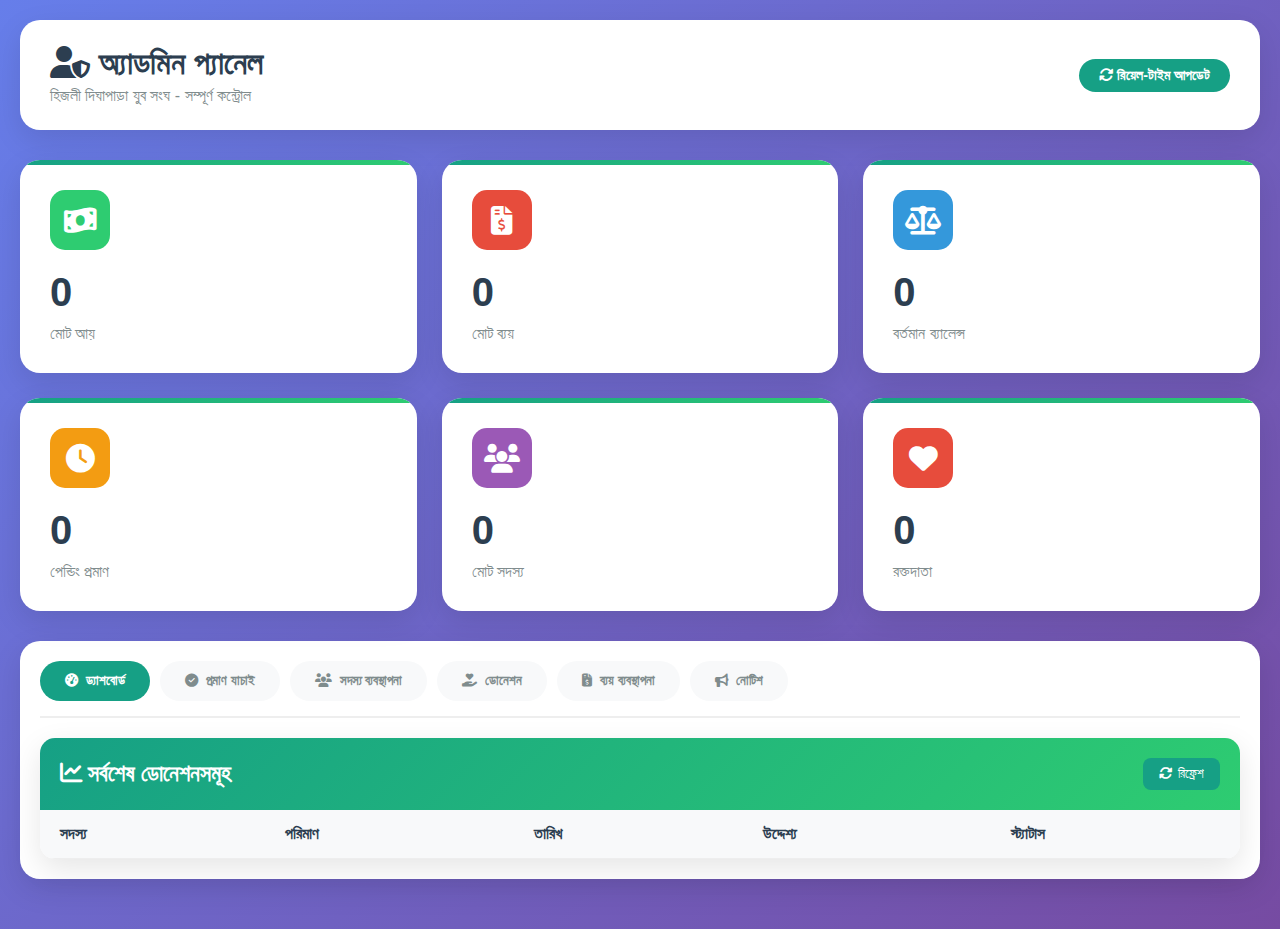
<file: admin.html>
<!DOCTYPE html>
<html lang="bn">
<head>
    <meta charset="UTF-8">
    <meta name="viewport" content="width=device-width, initial-scale=1.0">
    <title>অ্যাডমিন প্যানেল - হিজলী দিঘাপাড়া যুব সংঘ</title>
    <link rel="stylesheet" href="https://cdnjs.cloudflare.com/ajax/libs/font-awesome/6.1.1/css/all.min.css">
    <link rel="stylesheet" href="https://cdn.jsdelivr.net/npm/animate.css@4.1.1/animate.min.css">
    <style>
        :root {
            --primary: #16a085;
            --secondary: #2ecc71;
            --danger: #e74c3c;
            --warning: #f39c12;
            --info: #3498db;
            --dark: #2c3e50;
            --light: #ecf0f1;
            --card-shadow: 0 10px 30px rgba(0,0,0,0.1);
            --transition: all 0.3s ease;
        }
        
        * {
            box-sizing: border-box;
            margin: 0;
            padding: 0;
        }
        
        body {
            font-family: 'Hind Siliguri', sans-serif;
            background: linear-gradient(135deg, #667eea 0%, #764ba2 100%);
            min-height: 100vh;
            padding: 20px;
        }
        
        .admin-container {
            max-width: 1400px;
            margin: 0 auto;
        }
        
        /* Header */
        .admin-header {
            background: white;
            border-radius: 20px;
            padding: 25px 30px;
            margin-bottom: 30px;
            display: flex;
            justify-content: space-between;
            align-items: center;
            box-shadow: var(--card-shadow);
            animation: fadeInDown 0.8s ease;
        }
        
        .logo-section h1 {
            color: var(--dark);
            font-size: 2rem;
            margin-bottom: 5px;
        }
        
        .logo-section p {
            color: #7f8c8d;
        }
        
        .stats-badge {
            background: var(--primary);
            color: white;
            padding: 8px 20px;
            border-radius: 50px;
            font-weight: 600;
            font-size: 0.9rem;
        }
        
        /* Dashboard Grid */
        .dashboard-grid {
            display: grid;
            grid-template-columns: repeat(auto-fit, minmax(300px, 1fr));
            gap: 25px;
            margin-bottom: 30px;
        }
        
        .stat-card {
            background: white;
            border-radius: 20px;
            padding: 30px;
            box-shadow: var(--card-shadow);
            transition: var(--transition);
            cursor: pointer;
            position: relative;
            overflow: hidden;
        }
        
        .stat-card:hover {
            transform: translateY(-10px);
            box-shadow: 0 20px 40px rgba(0,0,0,0.15);
        }
        
        .stat-card::before {
            content: '';
            position: absolute;
            top: 0;
            left: 0;
            width: 100%;
            height: 5px;
            background: linear-gradient(90deg, var(--primary), var(--secondary));
        }
        
        .stat-icon {
            width: 60px;
            height: 60px;
            border-radius: 15px;
            display: flex;
            align-items: center;
            justify-content: center;
            font-size: 1.8rem;
            color: white;
            margin-bottom: 20px;
        }
        
        .stat-content h3 {
            font-size: 2.5rem;
            color: var(--dark);
            margin-bottom: 10px;
        }
        
        .stat-content p {
            color: #7f8c8d;
            font-size: 1rem;
        }
        
        /* Color themes for cards */
        .income-card .stat-icon { background: var(--secondary); }
        .expense-card .stat-icon { background: var(--danger); }
        .balance-card .stat-icon { background: var(--info); }
        .pending-card .stat-icon { background: var(--warning); }
        .members-card .stat-icon { background: #9b59b6; }
        .donors-card .stat-icon { background: #e74c3c; }
        
        /* Tabs Navigation */
        .admin-tabs {
            background: white;
            border-radius: 20px;
            padding: 20px;
            margin-bottom: 30px;
            box-shadow: var(--card-shadow);
        }
        
        .tab-nav {
            display: flex;
            gap: 10px;
            flex-wrap: wrap;
            border-bottom: 2px solid #eee;
            padding-bottom: 15px;
            margin-bottom: 20px;
        }
        
        .tab-btn {
            padding: 12px 25px;
            background: #f8f9fa;
            border: none;
            border-radius: 50px;
            font-family: 'Hind Siliguri', sans-serif;
            font-weight: 600;
            color: #7f8c8d;
            cursor: pointer;
            transition: var(--transition);
            display: flex;
            align-items: center;
            gap: 8px;
        }
        
        .tab-btn:hover {
            background: #e9ecef;
        }
        
        .tab-btn.active {
            background: var(--primary);
            color: white;
        }
        
        .tab-content {
            display: none;
        }
        
        .tab-content.active {
            display: block;
            animation: fadeIn 0.5s ease;
        }
        
        /* Tables */
        .data-table {
            width: 100%;
            background: white;
            border-radius: 15px;
            overflow: hidden;
            box-shadow: var(--card-shadow);
        }
        
        .table-header {
            background: linear-gradient(135deg, var(--primary), var(--secondary));
            color: white;
            padding: 20px;
            font-size: 1.2rem;
            display: flex;
            justify-content: space-between;
            align-items: center;
        }
        
        .table-container {
            overflow-x: auto;
        }
        
        table {
            width: 100%;
            border-collapse: collapse;
        }
        
        th, td {
            padding: 15px 20px;
            text-align: left;
            border-bottom: 1px solid #eee;
        }
        
        th {
            background: #f8f9fa;
            font-weight: 600;
            color: var(--dark);
        }
        
        tr:hover {
            background: #f8f9fa;
        }
        
        /* Action Buttons */
        .action-btns {
            display: flex;
            gap: 8px;
        }
        
        .btn {
            padding: 8px 16px;
            border: none;
            border-radius: 8px;
            font-family: 'Hind Siliguri', sans-serif;
            font-weight: 500;
            cursor: pointer;
            transition: var(--transition);
            display: inline-flex;
            align-items: center;
            gap: 6px;
        }
        
        .btn-sm {
            padding: 6px 12px;
            font-size: 0.85rem;
        }
        
        .btn-primary { background: var(--primary); color: white; }
        .btn-success { background: var(--secondary); color: white; }
        .btn-warning { background: var(--warning); color: white; }
        .btn-danger { background: var(--danger); color: white; }
        .btn-info { background: var(--info); color: white; }
        
        .btn:hover {
            opacity: 0.9;
            transform: translateY(-2px);
        }
        
        /* Modal */
        .modal {
            display: none;
            position: fixed;
            top: 0;
            left: 0;
            width: 100%;
            height: 100%;
            background: rgba(0,0,0,0.7);
            z-index: 1000;
            align-items: center;
            justify-content: center;
            animation: fadeIn 0.3s ease;
        }
        
        .modal-content {
            background: white;
            border-radius: 20px;
            width: 90%;
            max-width: 600px;
            max-height: 90vh;
            overflow-y: auto;
            animation: slideInUp 0.3s ease;
        }
        
        .modal-header {
            padding: 25px 30px;
            border-bottom: 1px solid #eee;
            display: flex;
            justify-content: space-between;
            align-items: center;
        }
        
        .modal-body {
            padding: 30px;
        }
        
        .close-btn {
            background: none;
            border: none;
            font-size: 1.5rem;
            color: #7f8c8d;
            cursor: pointer;
        }
        
        /* Form Styles */
        .form-group {
            margin-bottom: 20px;
        }
        
        .form-group label {
            display: block;
            margin-bottom: 8px;
            font-weight: 500;
            color: var(--dark);
        }
        
        .form-control {
            width: 100%;
            padding: 12px 20px;
            border: 2px solid #e0e0e0;
            border-radius: 10px;
            font-family: 'Hind Siliguri', sans-serif;
            font-size: 1rem;
            transition: var(--transition);
        }
        
        .form-control:focus {
            outline: none;
            border-color: var(--primary);
            box-shadow: 0 0 0 3px rgba(22, 160, 133, 0.1);
        }
        
        /* Responsive */
        @media (max-width: 768px) {
            .dashboard-grid {
                grid-template-columns: 1fr;
            }
            
            .admin-header {
                flex-direction: column;
                gap: 15px;
                text-align: center;
            }
            
            .tab-nav {
                justify-content: center;
            }
            
            .table-container {
                margin: 0 -20px;
                padding: 0 20px;
            }
        }
        
        /* Animations */
        @keyframes fadeInDown {
            from {
                opacity: 0;
                transform: translateY(-20px);
            }
            to {
                opacity: 1;
                transform: translateY(0);
            }
        }
        
        @keyframes fadeIn {
            from { opacity: 0; }
            to { opacity: 1; }
        }
        
        @keyframes slideInUp {
            from {
                opacity: 0;
                transform: translateY(50px);
            }
            to {
                opacity: 1;
                transform: translateY(0);
            }
        }
        
        /* Status Badges */
        .status-badge {
            padding: 6px 15px;
            border-radius: 50px;
            font-size: 0.85rem;
            font-weight: 500;
        }
        
        .status-pending { background: #fff3cd; color: #856404; }
        .status-approved { background: #d4edda; color: #155724; }
        .status-rejected { background: #f8d7da; color: #721c24; }
    </style>
</head>
<body>
    <div class="admin-container">
        <!-- Header -->
        <header class="admin-header animate__animated animate__fadeInDown">
            <div class="logo-section">
                <h1><i class="fas fa-user-shield"></i> অ্যাডমিন প্যানেল</h1>
                <p>হিজলী দিঘাপাড়া যুব সংঘ - সম্পূর্ণ কন্ট্রোল</p>
            </div>
            <div class="stats-badge">
                <i class="fas fa-sync-alt"></i> রিয়েল-টাইম আপডেট
            </div>
        </header>
        
        <!-- Dashboard Stats -->
        <div class="dashboard-grid">
            <div class="stat-card income-card animate__animated animate__fadeInUp" style="animation-delay: 0.1s">
                <div class="stat-icon"><i class="fas fa-money-bill-wave"></i></div>
                <div class="stat-content">
                    <h3 id="totalIncome">0</h3>
                    <p>মোট আয়</p>
                </div>
            </div>
            
            <div class="stat-card expense-card animate__animated animate__fadeInUp" style="animation-delay: 0.2s">
                <div class="stat-icon"><i class="fas fa-file-invoice-dollar"></i></div>
                <div class="stat-content">
                    <h3 id="totalExpense">0</h3>
                    <p>মোট ব্যয়</p>
                </div>
            </div>
            
            <div class="stat-card balance-card animate__animated animate__fadeInUp" style="animation-delay: 0.3s">
                <div class="stat-icon"><i class="fas fa-balance-scale"></i></div>
                <div class="stat-content">
                    <h3 id="currentBalance">0</h3>
                    <p>বর্তমান ব্যালেন্স</p>
                </div>
            </div>
            
            <div class="stat-card pending-card animate__animated animate__fadeInUp" style="animation-delay: 0.4s">
                <div class="stat-icon"><i class="fas fa-clock"></i></div>
                <div class="stat-content">
                    <h3 id="pendingProofs">0</h3>
                    <p>পেন্ডিং প্রমাণ</p>
                </div>
            </div>
            
            <div class="stat-card members-card animate__animated animate__fadeInUp" style="animation-delay: 0.5s">
                <div class="stat-icon"><i class="fas fa-users"></i></div>
                <div class="stat-content">
                    <h3 id="totalMembers">0</h3>
                    <p>মোট সদস্য</p>
                </div>
            </div>
            
            <div class="stat-card donors-card animate__animated animate__fadeInUp" style="animation-delay: 0.6s">
                <div class="stat-icon"><i class="fas fa-heart"></i></div>
                <div class="stat-content">
                    <h3 id="activeDonors">0</h3>
                    <p>রক্তদাতা</p>
                </div>
            </div>
        </div>
        
        <!-- Tabs Navigation -->
        <div class="admin-tabs">
            <nav class="tab-nav">
                <button class="tab-btn active" data-tab="dashboard">
                    <i class="fas fa-tachometer-alt"></i> ড্যাশবোর্ড
                </button>
                <button class="tab-btn" data-tab="proofs">
                    <i class="fas fa-check-circle"></i> প্রমাণ যাচাই
                </button>
                <button class="tab-btn" data-tab="members">
                    <i class="fas fa-users"></i> সদস্য ব্যবস্থাপনা
                </button>
                <button class="tab-btn" data-tab="donations">
                    <i class="fas fa-hand-holding-heart"></i> ডোনেশন
                </button>
                <button class="tab-btn" data-tab="expenses">
                    <i class="fas fa-file-invoice-dollar"></i> ব্যয় ব্যবস্থাপনা
                </button>
                <button class="tab-btn" data-tab="notices">
                    <i class="fas fa-bullhorn"></i> নোটিশ
                </button>
            </nav>
            
            <!-- Dashboard Tab -->
            <div id="dashboard" class="tab-content active">
                <div class="data-table">
                    <div class="table-header">
                        <h3><i class="fas fa-chart-line"></i> সর্বশেষ ডোনেশনসমূহ</h3>
                        <button class="btn btn-primary" onclick="refreshData()">
                            <i class="fas fa-sync-alt"></i> রিফ্রেশ
                        </button>
                    </div>
                    <div class="table-container">
                        <table>
                            <thead>
                                <tr>
                                    <th>সদস্য</th>
                                    <th>পরিমাণ</th>
                                    <th>তারিখ</th>
                                    <th>উদ্দেশ্য</th>
                                    <th>স্ট্যাটাস</th>
                                </tr>
                            </thead>
                            <tbody id="latestDonations">
                                <!-- Dynamically loaded -->
                            </tbody>
                        </table>
                    </div>
                </div>
            </div>
            
            <!-- Proofs Tab -->
            <div id="proofs" class="tab-content">
                <div class="data-table">
                    <div class="table-header">
                        <h3><i class="fas fa-check-circle"></i> পেন্ডিং প্রমাণ যাচাই</h3>
                        <button class="btn btn-success" onclick="verifyAll()">
                            <i class="fas fa-check-double"></i> সবগুলো যাচাই
                        </button>
                    </div>
                    <div class="table-container">
                        <table>
                            <thead>
                                <tr>
                                    <th>সদস্য</th>
                                    <th>পরিমাণ</th>
                                    <th>মাধ্যম</th>
                                    <th>ট্রাঙ্কশন আইডি</th>
                                    <th>প্রমাণ</th>
                                    <th>অ্যাকশন</th>
                                </tr>
                            </thead>
                            <tbody id="proofsTable">
                                <!-- Dynamically loaded -->
                            </tbody>
                        </table>
                    </div>
                </div>
            </div>
            
            <!-- Members Tab -->
            <div id="members" class="tab-content">
                <div class="data-table">
                    <div class="table-header">
                        <h3><i class="fas fa-users"></i> সদস্য তালিকা</h3>
                        <button class="btn btn-primary" onclick="openAddMemberModal()">
                            <i class="fas fa-user-plus"></i> নতুন সদস্য
                        </button>
                    </div>
                    <div class="table-container">
                        <table>
                            <thead>
                                <tr>
                                    <th>ছবি</th>
                                    <th>নাম</th>
                                    <th>ফোন</th>
                                    <th>রক্তের গ্রুপ</th>
                                    <th>অবস্থান</th>
                                    <th>ধরণ</th>
                                    <th>অ্যাকশন</th>
                                </tr>
                            </thead>
                            <tbody id="membersTable">
                                <!-- Dynamically loaded -->
                            </tbody>
                        </table>
                    </div>
                </div>
            </div>
            
            <!-- Donations Tab -->
            <div id="donations" class="tab-content">
                <div class="data-table">
                    <div class="table-header">
                        <h3><i class="fas fa-hand-holding-heart"></i> মোট ডোনেশন</h3>
                        <button class="btn btn-info" onclick="exportDonations()">
                            <i class="fas fa-download"></i> এক্সপোর্ট
                        </button>
                    </div>
                    <div class="table-container">
                        <table>
                            <thead>
                                <tr>
                                    <th>সদস্য</th>
                                    <th>পরিমাণ</th>
                                    <th>তারিখ</th>
                                    <th>উদ্দেশ্য</th>
                                    <th>অ্যাকশন</th>
                                </tr>
                            </thead>
                            <tbody id="donationsTable">
                                <!-- Dynamically loaded -->
                            </tbody>
                        </table>
                    </div>
                </div>
            </div>
            
            <!-- Expenses Tab -->
            <div id="expenses" class="tab-content">
                <div class="data-table">
                    <div class="table-header">
                        <h3><i class="fas fa-file-invoice-dollar"></i> ব্যয় তালিকা</h3>
                        <button class="btn btn-warning" onclick="openAddExpenseModal()">
                            <i class="fas fa-plus-circle"></i> নতুন ব্যয়
                        </button>
                    </div>
                    <div class="table-container">
                        <table>
                            <thead>
                                <tr>
                                    <th>খাত</th>
                                    <th>পরিমাণ</th>
                                    <th>তারিখ</th>
                                    <th>বিবরণ</th>
                                    <th>অ্যাকশন</th>
                                </tr>
                            </thead>
                            <tbody id="expensesTable">
                                <!-- Dynamically loaded -->
                            </tbody>
                        </table>
                    </div>
                </div>
            </div>
            
            <!-- Notices Tab -->
            <div id="notices" class="tab-content">
                <div class="data-table">
                    <div class="table-header">
                        <h3><i class="fas fa-bullhorn"></i> নোটিশ ব্যবস্থাপনা</h3>
                        <button class="btn btn-success" onclick="openAddNoticeModal()">
                            <i class="fas fa-plus"></i> নতুন নোটিশ
                        </button>
                    </div>
                    <div class="table-container">
                        <table>
                            <thead>
                                <tr>
                                    <th>শিরোনাম</th>
                                    <th>বিস্তারিত</th>
                                    <th>তারিখ</th>
                                    <th>অ্যাকশন</th>
                                </tr>
                            </thead>
                            <tbody id="noticesTable">
                                <!-- Dynamically loaded -->
                            </tbody>
                        </table>
                    </div>
                </div>
            </div>
        </div>
    </div>
    
    <!-- Modals -->
    <div id="addMemberModal" class="modal">
        <div class="modal-content">
            <div class="modal-header">
                <h3><i class="fas fa-user-plus"></i> নতুন সদস্য যোগ করুন</h3>
                <button class="close-btn" onclick="closeModal('addMemberModal')">&times;</button>
            </div>
            <div class="modal-body">
                <form id="addMemberForm">
                    <div class="form-group">
                        <label for="memberName">পুরো নাম *</label>
                        <input type="text" id="memberName" class="form-control" required>
                    </div>
                    <div class="form-group">
                        <label for="memberPhone">মোবাইল নম্বর *</label>
                        <div style="display: flex;">
                            <span style="padding: 12px; background: #eee; border: 2px solid #e0e0e0; border-right: none; border-radius: 10px 0 0 10px;">+880</span>
                            <input type="tel" id="memberPhone" class="form-control" style="border-radius: 0 10px 10px 0;" placeholder="1xxxxxxxxx" maxlength="10" required>
                        </div>
                    </div>
                    <div class="form-group">
                        <label for="memberEmail">ইমেইল (ঐচ্ছিক)</label>
                        <input type="email" id="memberEmail" class="form-control">
                    </div>
                    <div class="form-group">
                        <label for="memberBlood">রক্তের গ্রুপ</label>
                        <select id="memberBlood" class="form-control">
                            <option value="">-- নির্বাচন করুন --</option>
                            <option value="A+">A+</option>
                            <option value="A-">A-</option>
                            <option value="B+">B+</option>
                            <option value="B-">B-</option>
                            <option value="O+">O+</option>
                            <option value="O-">O-</option>
                            <option value="AB+">AB+</option>
                            <option value="AB-">AB-</option>
                        </select>
                    </div>
                    <div class="form-group">
                        <label for="memberDOB">জন্ম তারিখ</label>
                        <input type="date" id="memberDOB" class="form-control">
                    </div>
                    <div class="form-group">
                        <label for="memberLocation">বর্তমান ঠিকানা</label>
                        <input type="text" id="memberLocation" class="form-control" placeholder="গ্রাম/মহল্লা, ইউনিয়ন, উপজেলা">
                    </div>
                    <div class="form-group">
                        <label for="memberOccupation">পেশা</label>
                        <input type="text" id="memberOccupation" class="form-control" placeholder="ছাত্র/চাকুরিজীবী/ব্যবসায়ী">
                    </div>
                    <div class="form-group">
                        <label for="memberType">সদস্যের ধরণ</label>
                        <select id="memberType" class="form-control">
                            <option value="regular">সাধারণ সদস্য</option>
                            <option value="guest">গেস্ট সদস্য</option>
                            <option value="executive">কার্যনির্বাহী</option>
                        </select>
                    </div>
                    <div class="form-group">
                        <label>রক্তদানে আগ্রহী?</label>
                        <div>
                            <label style="margin-right: 20px;">
                                <input type="radio" name="bloodDonor" value="yes" checked> হ্যাঁ
                            </label>
                            <label>
                                <input type="radio" name="bloodDonor" value="no"> না
                            </label>
                        </div>
                    </div>
                    <button type="submit" class="btn btn-primary" style="width: 100%; padding: 15px;">
                        <i class="fas fa-save"></i> সদস্য যোগ করুন
                    </button>
                </form>
            </div>
        </div>
    </div>
    
    <!-- Add Expense Modal -->
    <div id="addExpenseModal" class="modal">
        <div class="modal-content">
            <div class="modal-header">
                <h3><i class="fas fa-plus-circle"></i> নতুন ব্যয় যোগ করুন</h3>
                <button class="close-btn" onclick="closeModal('addExpenseModal')">&times;</button>
            </div>
            <div class="modal-body">
                <form id="addExpenseForm">
                    <div class="form-group">
                        <label for="expenseCategory">খাত *</label>
                        <select id="expenseCategory" class="form-control" required>
                            <option value="">-- নির্বাচন করুন --</option>
                            <option value="samajik">সামাজিক উন্নয়ন</option>
                            <option value="khela">খেলাধুলা</option>
                            <option value="mosjid">মসজিদ উন্নয়ন</option>
                            <option value="madrasa">মাদ্রাসা</option>
                            <option value="eid">ঈদ উৎসব</option>
                            <option value="shikkha">নামাজ/কুরআন শিক্ষা</option>
                            <option value="hafez">হাফেজদের জন্য</option>
                            <option value="other">অন্যান্য</option>
                        </select>
                    </div>
                    <div class="form-group">
                        <label for="expenseAmount">টাকার পরিমাণ *</label>
                        <input type="number" id="expenseAmount" class="form-control" required>
                    </div>
                    <div class="form-group">
                        <label for="expenseDate">তারিখ *</label>
                        <input type="date" id="expenseDate" class="form-control" required>
                    </div>
                    <div class="form-group">
                        <label for="expenseDescription">বিবরণ (ঐচ্ছিক)</label>
                        <textarea id="expenseDescription" class="form-control" rows="3" placeholder="ব্যয়ের বিস্তারিত বিবরণ"></textarea>
                    </div>
                    <button type="submit" class="btn btn-warning" style="width: 100%; padding: 15px;">
                        <i class="fas fa-save"></i> ব্যয় সংরক্ষণ করুন
                    </button>
                </form>
            </div>
        </div>
    </div>
    
    <!-- View Proof Modal -->
    <div id="viewProofModal" class="modal">
        <div class="modal-content">
            <div class="modal-header">
                <h3><i class="fas fa-search"></i> প্রমাণ যাচাই করুন</h3>
                <button class="close-btn" onclick="closeModal('viewProofModal')">&times;</button>
            </div>
            <div class="modal-body">
                <div id="proofDetails">
                    <!-- Dynamically loaded -->
                </div>
                <div style="display: flex; gap: 10px; margin-top: 20px;">
                    <button class="btn btn-success" onclick="approveProof()" style="flex: 1;">
                        <i class="fas fa-check"></i> অনুমোদন করুন
                    </button>
                    <button class="btn btn-danger" onclick="rejectProof()" style="flex: 1;">
                        <i class="fas fa-times"></i> প্রত্যাখ্যান করুন
                    </button>
                </div>
            </div>
        </div>
    </div>
    
    <!-- JavaScript -->
    <script type="module" src="./js/admin-app.js"></script>
</body>
</html>
</file>
